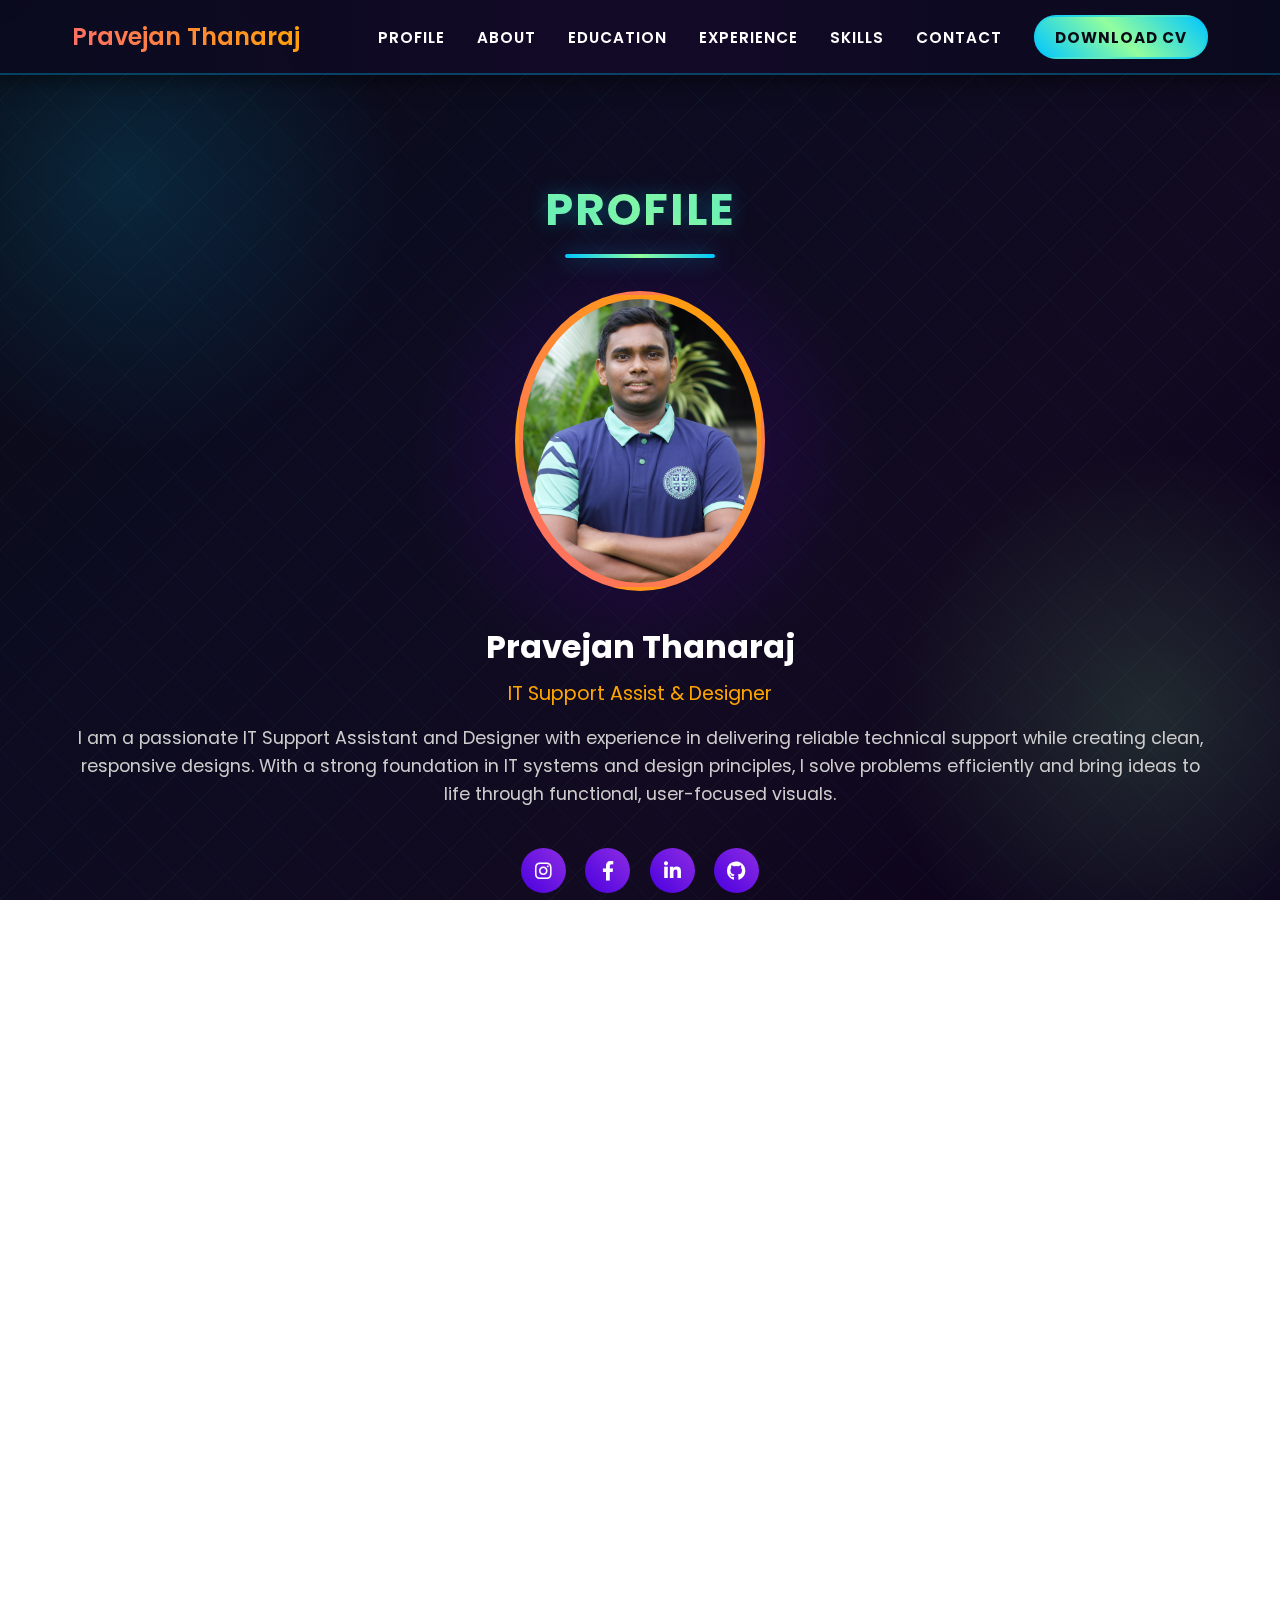
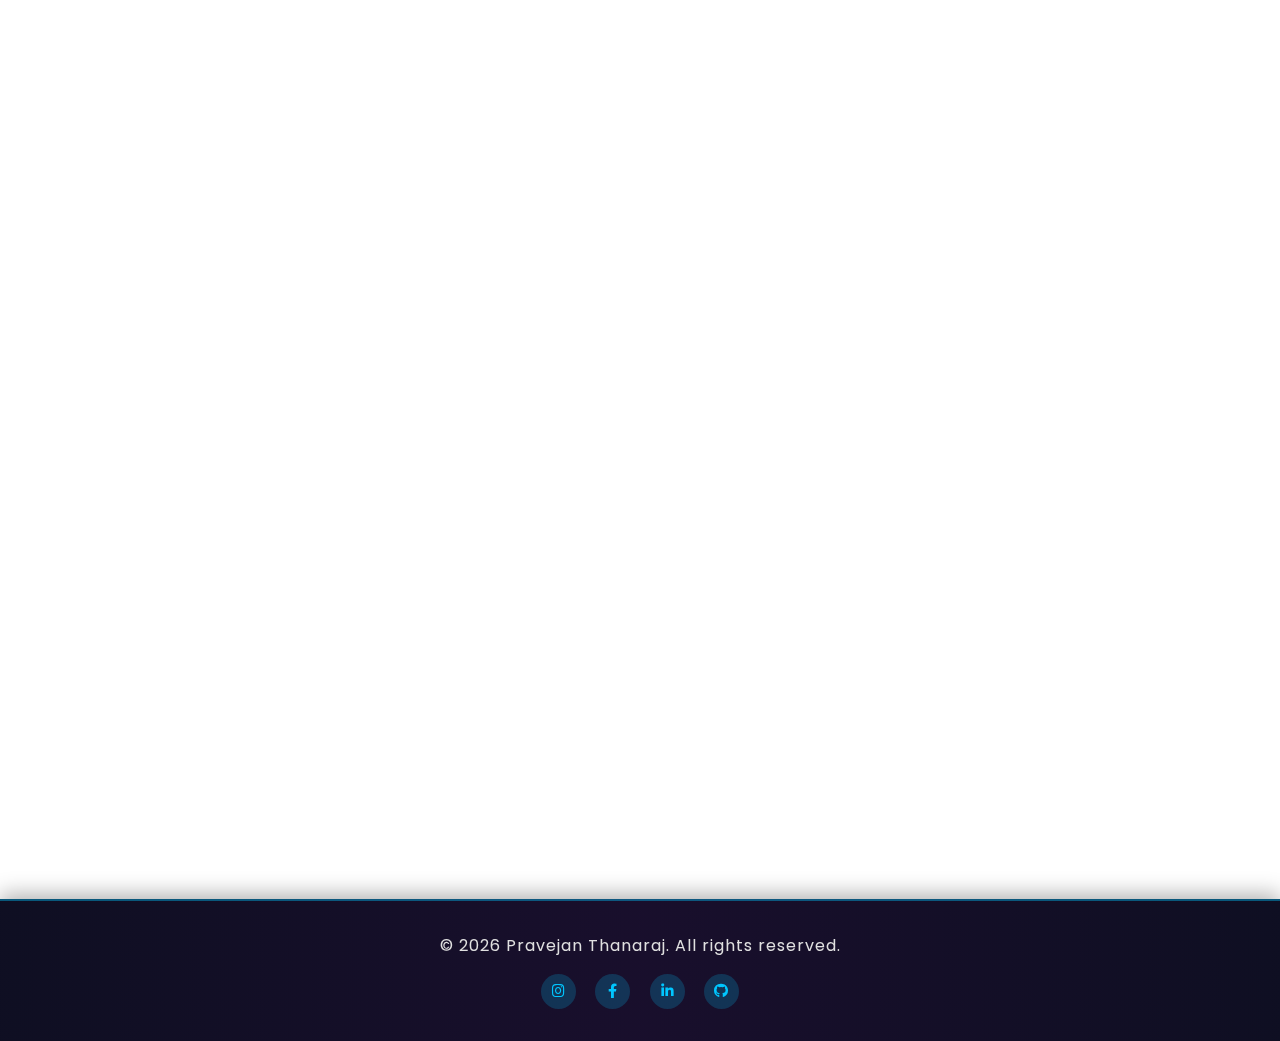
<file: index.html>
<!DOCTYPE html>
<html lang="en">
<head>
    <meta charset="UTF-8">
    <meta name="viewport" content="width=device-width, initial-scale=1.0">
    <title>Pravejan Portfolio</title>
    <link rel="stylesheet" href="styles.css">
    <link href="https://fonts.googleapis.com/css2?family=Poppins:wght@300;400;500;600;700&display=swap" rel="stylesheet">
    <link rel="stylesheet" href="https://cdnjs.cloudflare.com/ajax/libs/font-awesome/6.0.0-beta3/css/all.min.css">
</head>
<body>
    <!-- Navigation Panel -->
    <nav class="navbar">
        <div class="nav-container">
            <div class="nav-logo">Pravejan Thanaraj</div>
            <div class="hamburger">
                <span class="bar"></span>
                <span class="bar"></span>
                <span class="bar"></span>
            </div>
            <ul class="nav-menu">
                <li class="nav-item">
                    <a href="#profile" class="nav-link">Profile</a>
                </li>
                <li class="nav-item">
                    <a href="#about" class="nav-link">About</a>
                </li>
                <li class="nav-item">
                    <a href="#education" class="nav-link">Education</a>
                </li>
                <li class="nav-item">
                    <a href="#experience" class="nav-link">Experience</a>
                </li>
                <li class="nav-item">
                    <a href="#skills" class="nav-link">Skills</a>
                </li>
                <li class="nav-item">
                    <a href="#contact" class="nav-link">Contact</a>
                </li>
                <li class="nav-item">
                    <a href="Pravejan CV.pdf" download="Pravejan_Thanaraj_CV.pdf" class="nav-link download-cv">Download CV</a>
                </li>
            </ul>
        </div>
    </nav>

    <!-- Main Content -->
    <main class="main-content">
        <!-- Profile Section -->
        <section id="profile" class="section">
            <div class="container">
                <h1 class="section-title">Profile</h1>
                <div class="profile-content">
                    <div class="profile-image">
                        <img src="IMG_E4522.JPG" alt="Profile Picture">
                    </div>
                    <div class="profile-info">
                        <h2>Pravejan Thanaraj</h2>
                        <p class="subtitle">IT Support Assist & Designer</p>
                        <p class="bio">I am a passionate IT Support Assistant and Designer with experience in delivering reliable technical support while creating clean, responsive designs. With a strong foundation in IT systems and design principles, I solve problems efficiently and bring ideas to life through functional, user-focused visuals.</p>
                        <div class="social-icons">
                            <a href="https://www.instagram.com/pravejan_4/" target="_blank" aria-label="Instagram"><i class="fab fa-instagram"></i></a>
                            <a href="https://web.facebook.com/profile.php?id=61561348576145" target="_blank" aria-label="Facebook"><i class="fab fa-facebook-f"></i></a>
                            <a href="https://www.linkedin.com/in/pravejan-thanaraj-5a4907284/" target="_blank" aria-label="LinkedIn"><i class="fab fa-linkedin-in"></i></a>
                            <a href="https://github.com/pravejan" target="_blank" aria-label="GitHub"><i class="fab fa-github"></i></a>
                        </div>


                    </div>
                </div>
            </div>
        </section>

        <!-- About Me Section -->
        <section id="about" class="section">
            <div class="container">
                <h1 class="section-title">About Me</h1>
                <div class="about-content">
                    <div class="personal-info">
                        <div class="info-card">
                            <h3><i class="fas fa-birthday-cake"></i> Birthday</h3>
                            <p>June 04, 2006</p>
                        </div>
                        <div class="info-card">
                            <h3><i class="fas fa-city"></i> City</h3>
                            <p>Colombo, Sri Lanka</p>
                        </div>
                        <div class="info-card">
                            <h3><i class="fas fa-graduation-cap"></i> Degree</h3>
                            <p>Certificate in Advertising and Graphic Designing</p>
                        </div>
                        <div class="info-card languages-card">
                            <h3><i class="fas fa-language"></i> Languages</h3>
                            <ul class="languages-list">
                                <li>English</li>
                                <li>Sinhala</li>
                                <li>Tamil</li>
                            </ul>
                        </div>
                    </div>
                    <div class="about-description">
                        <h2>Who I Am</h2>
                        <p>I'm Pravejan Thanaraj, an IT Support Assistant and Designer with a passion for creating efficient technical solutions and visually appealing designs. With experience in both hardware and software environments, I bridge the gap between technical functionality and user-friendly interfaces.</p>
                        <p>My background in graphic design complements my technical skills, allowing me to approach problems from both analytical and creative perspectives. I thrive in collaborative environments where I can contribute to meaningful projects that make a real difference.</p>
                        <p>When I'm not working, you can find me exploring new design trends, learning emerging technologies, or contributing to community tech initiatives.</p>
                    </div>
                </div>
            </div>
        </section>

        <!-- Education Section -->
        <section id="education" class="section">
            <div class="container">
                <h1 class="section-title">Education</h1>
                <div class="timeline">
                    <div class="timeline-item">
                        <div class="timeline-marker"></div>
                        <div class="timeline-content">
                            <h3>Certificate in Advertising and Graphic Designing</h3>
                            <p class="timeline-institute">National Institute of Business & Management</p>
                            <p class="timeline-date">2022 - 2023</p>
                            <p class="timeline-desc">Graduated with distinction from a reputable university. Trained in advertising concepts and creative design execution. Ability to transform ideas into clear, engaging visual outputs.</p>
                        </div>
                    </div>
                    
                    <div class="timeline-item">
                        <div class="timeline-marker"></div>
                        <div class="timeline-content">
                            <h3>Higher Secondary Education</h3>
                            <p class="timeline-institute">Wesley College, Colombo</p>
                            <p class="timeline-date">2014 - 2025</p>
                            <p class="timeline-desc">Achieved 9 A passes in GCE Ordinary Level and completed GCE Advanced Level in Mathematics (Non-Stream). Currently awaiting results.
Engaged in extracurricular and leadership activities, contributing to strong interpersonal and organizational skills.</p>
                        </div>
                    </div>
                </div>
            </div>
        </section>

        <!-- Experience Section -->
        <section id="experience" class="section">
            <div class="container">
                <h1 class="section-title">Job Experience</h1>
                <div class="timeline">
                    <div class="timeline-item">
                        <div class="timeline-marker"></div>
                        <div class="timeline-content">
                            <h3>IT Support Assist</h3>
                            <p class="timeline-company">Mylinx (PVT) LTD.</p>
                            <p class="timeline-date">2024 - Present</p>
                            <p class="timeline-desc">Providing comprehensive IT support across both hardware and software environments, including system setup, troubleshooting, maintenance, and user assistance. Actively involved in designing and maintaining responsive web interfaces and digital creatives, ensuring usability, performance, and visual consistency. Collaborating with teams to deliver reliable technical solutions while supporting creative and design-driven projects.</p>
                        </div>
                    </div>
                    
                    <div class="timeline-item">
                        <div class="timeline-marker"></div>
                        <div class="timeline-content">
                            <h3>Trainee</h3>
                            <p class="timeline-company">Mylinx (PVT) LTD.</p>
                            <p class="timeline-date">2022 - 2023</p>
                            <p class="timeline-desc">Trained in website development and maintenance, assisting senior team members, collaborating with designers, and learning performance optimization techniques.</p>
                        </div>
                    </div>
                </div>
            </div>
        </section>

        <!-- Skills Section -->
        <section id="skills" class="section">
            <div class="container">
                <h1 class="section-title">Skills</h1>
                <div class="skills-content">
                    <div class="skill-category">
                        <h2>Technical Skills</h2>
                        <div class="skills-grid">
                            <div class="skill-item">
                                <h3>Hardware</h3>
                                <div class="skill-bars">
                                    <div class="skill-bar">
                                        <span class="skill-name">PC Assembly</span>
                                        <div class="progress-bar">
                                            <div class="progress" style="width: 90%"></div>
                                        </div>
                                        <span class="skill-percent">90%</span>
                                    </div>
                                    <div class="skill-bar">
                                        <span class="skill-name">Peripheral Setup</span>
                                        <div class="progress-bar">
                                            <div class="progress" style="width: 85%"></div>
                                        </div>
                                        <span class="skill-percent">85%</span>
                                    </div>
                                    <div class="skill-bar">
                                        <span class="skill-name">Troubleshooting</span>
                                        <div class="progress-bar">
                                            <div class="progress" style="width: 80%"></div>
                                        </div>
                                        <span class="skill-percent">80%</span>
                                    </div>
                                </div>
                            </div>
                            <div class="skill-item">
                                <h3>Software</h3>
                                <div class="skill-bars">
                                    <div class="skill-bar">
                                        <span class="skill-name">System Optimization</span>
                                        <div class="progress-bar">
                                            <div class="progress" style="width: 80%"></div>
                                        </div>
                                        <span class="skill-percent">80%</span>
                                    </div>
                                    <div class="skill-bar">
                                        <span class="skill-name">OS Installation</span>
                                        <div class="progress-bar">
                                            <div class="progress" style="width: 75%"></div>
                                        </div>
                                        <span class="skill-percent">75%</span>
                                    </div>
                                    <div class="skill-bar">
                                        <span class="skill-name">Network Configuration</span>
                                        <div class="progress-bar">
                                            <div class="progress" style="width: 70%"></div>
                                        </div>
                                        <span class="skill-percent">70%</span>
                                    </div>
                                </div>
                            </div>
                        </div>
                    </div>
                    <div class="skill-category">
                        <h2>Design & Tools</h2>
                        <div class="skills-grid">
                            <div class="skill-item">
                                <h3>Design Skills</h3>
                                <div class="skill-tags">
                                    <span class="skill-tag">Web Design</span>
                                    <span class="skill-tag">Graphic Design</span>
                                    <span class="skill-tag">Adobe Creative Suite</span>
                                </div>
                            </div>
                            <div class="skill-item">
                                <h3>Other Tools</h3>
                                <div class="skill-tags">
                                    <span class="skill-tag">Git</span>
                                    <span class="skill-tag">Responsive Design</span>
                                    <span class="skill-tag">Cross-browser Compatibility</span>
                                </div>
                            </div>
                        </div>
                    </div>
                </div>
            </div>
        </section>

        <!-- Contact Section -->
        <section id="contact" class="section">
            <div class="container">
                <h1 class="section-title">Contact Details</h1>
                <div class="contact-content">
                    <div class="contact-info">
                        <div class="contact-item">
                            <h3>Email Me</h3>
                            <p>tpravejan@example.com</p>
                        </div>
                        <div class="contact-item">
                            <h3>Phone Me</h3>
                            <p>+94 77 885 6955</p>
                        </div>
                        <div class="contact-item">
                            <h3>Track Me</h3>
                            <p>Colombo 06, Sri lanka</p>
                        </div>

                    </div>
                </div>
            </div>
        </section>
    </main>

    <!-- Return to Top Button -->
    <button id="returnToTop" class="return-to-top">
        <i class="fas fa-arrow-up"></i>
    </button>

    <!-- Footer Copyright Panel -->
    <footer class="footer">
        <div class="footer-content">
            <p>&copy; <span id="currentYear"></span> Pravejan Thanaraj. All rights reserved.</p>
            <div class="footer-social">
                <a href="https://www.instagram.com/pravejan_4/" target="_blank" aria-label="Instagram">
                    <i class="fab fa-instagram"></i>
                </a>
                <a href="https://web.facebook.com/profile.php?id=61561348576145" target="_blank" aria-label="Facebook">
                    <i class="fab fa-facebook-f"></i>
                </a>
                <a href="https://www.linkedin.com/in/pravejan-thanaraj-5a4907284/" target="_blank" aria-label="LinkedIn">
                    <i class="fab fa-linkedin-in"></i>
                </a>
                <a href="https://github.com/pravejan" target="_blank" aria-label="GitHub">
                    <i class="fab fa-github"></i>
                </a>
            </div>
        </div>
    </footer>

    <script src="script.js"></script>
</body>
</html>
</file>
<file: styles.css>
/* Reset and base styles */
* {
    margin: 0;
    padding: 0;
    box-sizing: border-box;
}

body {
    font-family: 'Poppins', sans-serif;
    background: 
        radial-gradient(circle at 10% 20%, rgba(0, 198, 255, 0.15) 0%, transparent 20%),
        radial-gradient(circle at 90% 80%, rgba(146, 254, 157, 0.15) 0%, transparent 20%),
        radial-gradient(circle at 50% 50%, rgba(132, 0, 255, 0.2) 0%, transparent 30%),
        linear-gradient(135deg, #0a0a14 0%, #0c0c20 30%, #120a20 70%, #0a001a 100%);
    background-attachment: fixed;
    color: #ffffff;
    min-height: 100vh;
    scroll-behavior: smooth;
    position: relative;
    overflow-x: hidden;
}

/* Slide transition for sections */
.section {
    opacity: 0;
    transform: translateY(50px);
    transition: opacity 0.8s ease, transform 0.8s ease;
}

.section.active {
    opacity: 1;
    transform: translateY(0);
}



body::before {
    content: '';
    position: fixed;
    top: 0;
    left: 0;
    width: 100%;
    height: 100%;
    background: 
        linear-gradient(45deg, transparent 49%, rgba(0, 198, 255, 0.05) 50%, transparent 51%),
        linear-gradient(-45deg, transparent 49%, rgba(146, 254, 157, 0.05) 50%, transparent 51%);
    background-size: 50px 50px;
    z-index: -1;
    animation: gridMove 20s linear infinite;
}

@keyframes gridMove {
    0% { transform: translate(0, 0); }
    100% { transform: translate(50px, 50px); }
}

/* Navigation Styles */
.navbar {
    position: fixed;
    top: 0;
    left: 0;
    width: 100%;
    background: linear-gradient(90deg, rgba(10, 10, 30, 0.95) 0%, rgba(20, 10, 40, 0.95) 50%, rgba(10, 10, 30, 0.95) 100%);
    backdrop-filter: blur(15px);
    z-index: 1000;
    padding: 1.2rem 0;
    border-bottom: 2px solid rgba(0, 198, 255, 0.3);
    box-shadow: 0 5px 20px rgba(0, 0, 0, 0.5);
}

.nav-container {
    max-width: 1200px;
    margin: 0 auto;
    padding: 0 2rem;
    display: flex;
    justify-content: space-between;
    align-items: center;
}

.nav-logo {
    font-size: 1.5rem;
    font-weight: 600;
    background: linear-gradient(45deg, #ff6b6b, #ffa502);
    -webkit-background-clip: text;
    -webkit-text-fill-color: transparent;
    background-clip: text;
}

.nav-menu {
    display: flex;
    list-style: none;
    gap: 2rem;
}

.nav-link {
    text-decoration: none;
    color: #ffffff;
    font-weight: 600;
    transition: all 0.3s ease;
    position: relative;
    padding: 0.6rem 0;
    text-transform: uppercase;
    letter-spacing: 1px;
    font-size: 0.95rem;
}

.nav-link:hover {
    color: #00c6ff;
    text-shadow: 0 0 10px rgba(0, 198, 255, 0.5);
}

.nav-link.active {
    position: relative;
}

.nav-link.active::after {
    content: '';
    position: absolute;
    bottom: -2px;
    left: 0;
    width: 100%;
    height: 3px;
    background: linear-gradient(90deg, #00c6ff, #92fe9d, #00c6ff);
    border-radius: 2px;
    box-shadow: 0 0 15px rgba(0, 198, 255, 0.6);
}

.nav-link::after {
    content: '';
    position: absolute;
    bottom: -2px;
    left: 0;
    width: 0;
    height: 3px;
    background: linear-gradient(90deg, #00c6ff, #92fe9d, #00c6ff);
    transition: width 0.3s ease;
    border-radius: 2px;
}

.nav-link:hover::after {
    width: 100%;
    box-shadow: 0 0 15px rgba(0, 198, 255, 0.6);
}

.download-cv {
    background: linear-gradient(45deg, #00c6ff, #92fe9d, #00c6ff);
    color: #0a0a14 !important;
    padding: 0.6rem 1.2rem;
    border-radius: 25px;
    font-weight: 700;
    transition: all 0.3s ease;
    text-transform: uppercase;
    letter-spacing: 1px;
    border: 2px solid rgba(0, 198, 255, 0.3);
    cursor: pointer;
}

.download-cv:hover {
    transform: translateY(-3px);
    box-shadow: 0 6px 20px rgba(0, 198, 255, 0.6);
    color: #0a0a14 !important;
    border: 2px solid rgba(0, 198, 255, 0.6);
}

.download-cv:active {
    transform: translateY(-1px);
}

/* Hamburger Menu */
.hamburger {
    display: none;
    flex-direction: column;
    cursor: pointer;
    padding: 5px;
}

.bar {
    width: 25px;
    height: 3px;
    background-color: #00c6ff;
    margin: 3px 0;
    transition: 0.3s;
    border-radius: 2px;
}

.hamburger.active .bar:nth-child(1) {
    transform: rotate(-45deg) translate(-5px, 6px);
}

.hamburger.active .bar:nth-child(2) {
    opacity: 0;
}

.hamburger.active .bar:nth-child(3) {
    transform: rotate(45deg) translate(-5px, -6px);
}

/* Main Content Styles */
.main-content {
    margin-top: 80px;
    min-height: calc(100vh - 80px - 80px);
    display: flex;
    flex-direction: column;
}

.container {
    max-width: 1200px;
    margin: 0 auto;
    padding: 2rem;
}

.section {
    min-height: 100vh;
    padding: 4rem 0;
    display: flex;
    align-items: center;
}

.section-title {
    font-size: 2.8rem;
    margin-bottom: 3rem;
    text-align: center;
    background: linear-gradient(45deg, #00c6ff, #92fe9d, #00c6ff);
    -webkit-background-clip: text;
    -webkit-text-fill-color: transparent;
    background-clip: text;
    position: relative;
    text-transform: uppercase;
    letter-spacing: 2px;
    font-weight: 700;
    text-shadow: 0 0 20px rgba(0, 198, 255, 0.3);
}

.section-title::after {
    content: '';
    position: absolute;
    bottom: -15px;
    left: 50%;
    transform: translateX(-50%);
    width: 150px;
    height: 4px;
    background: linear-gradient(90deg, #00c6ff, #92fe9d, #00c6ff);
    border-radius: 3px;
    box-shadow: 0 0 20px rgba(0, 198, 255, 0.5);
}

/* Profile Section Styles */
.profile-content {
    display: flex;
    flex-direction: column;
    align-items: center;
    text-align: center;
    gap: 2rem;
    flex-wrap: wrap;
}

.profile-image {
    position: relative;
    display: flex;
    justify-content: center;
    align-items: center;
}

.profile-image img {
    width: 250px;
    height: 300px;
    border-radius: 50%;
    border: 4px solid transparent;
    background: linear-gradient(45deg, #ff6b6b, #ffa502);
    padding: 4px;
    object-fit: cover;
    object-position: center;
    transition: all 0.3s ease;
    transform: scale(1);
    display: block;
}

.profile-image img:hover {
    transform: scale(1.05);
    box-shadow: 0 0 30px rgba(255, 107, 107, 0.6);
    background: linear-gradient(45deg, #ffa502, #ff6b6b);
}

.profile-info {
    display: flex;
    flex-direction: column;
    align-items: center;
    text-align: center;
}

.profile-info h2 {
    font-size: 2rem;
    margin-bottom: 0.5rem;
    color: #fff;
}

.subtitle {
    font-size: 1.2rem;
    color: #ffa502;
    margin-bottom: 1rem;
}

.bio {
    font-size: 1.1rem;
    line-height: 1.6;
    margin-bottom: 1rem;
    color: #ccc;
}

.social-icons {
    display: flex;
    gap: 1.2rem;
    margin: 1.5rem 0;
    justify-content: center;
    flex-wrap: wrap;
}

.social-icons a {
    display: inline-flex;
    align-items: center;
    justify-content: center;
    width: 45px;
    height: 45px;
    border-radius: 50%;
    background: linear-gradient(45deg, #4a00e0, #8e2de2);
    color: white;
    font-size: 1.2rem;
    text-decoration: none;
    transition: all 0.3s ease;
}

.social-icons a:hover {
    transform: translateY(-3px);
    box-shadow: 0 5px 15px rgba(0, 0, 0, 0.3);
}

.cv-download {
    margin: 1.5rem 0;
}

.download-btn {
    display: inline-block;
    background: linear-gradient(45deg, #00c9ff, #92fe9d);
    color: #1a1a2e;
    text-decoration: none;
    padding: 0.8rem 1.5rem;
    border-radius: 30px;
    font-weight: 600;
    font-size: 1rem;
    transition: all 0.3s ease;
    border: none;
    cursor: pointer;
    box-shadow: 0 4px 15px rgba(0, 0, 0, 0.2);
}

.download-btn:hover {
    transform: translateY(-3px);
    box-shadow: 0 6px 20px rgba(0, 0, 0, 0.3);
    background: linear-gradient(45deg, #92fe9d, #00c9ff);
}

.download-btn i {
    margin-right: 0.5rem;
}

/* Timeline Styles */
.timeline {
    position: relative;
    max-width: 800px;
    margin: 0 auto;
}

.timeline::before {
    content: '';
    position: absolute;
    top: 0;
    left: 30px;
    height: 100%;
    width: 3px;
    background: linear-gradient(to bottom, #00c6ff, #92fe9d, #00c6ff);
    box-shadow: 0 0 15px rgba(0, 198, 255, 0.4);
}

.timeline-item {
    position: relative;
    margin-bottom: 3rem;
    padding-left: 80px;
}

.timeline-marker {
    position: absolute;
    left: 21px;
    top: 0;
    width: 20px;
    height: 20px;
    border-radius: 50%;
    background: linear-gradient(45deg, #00c6ff, #92fe9d);
    border: 3px solid #0a0a14;
    box-shadow: 0 0 15px rgba(0, 198, 255, 0.6);
}

.timeline-content {
    background: rgba(20, 20, 40, 0.9);
    padding: 1.8rem;
    border-radius: 15px;
    border-left: 4px solid #00c6ff;
    box-shadow: 0 8px 30px rgba(0, 0, 0, 0.4);
    border: 1px solid rgba(0, 198, 255, 0.2);
    transition: all 0.3s ease;
    transform: translateY(0);
}

.timeline-content:hover {
    transform: translateY(-8px);
    box-shadow: 0 15px 40px rgba(0, 198, 255, 0.3), 0 8px 30px rgba(0, 0, 0, 0.5);
    border: 1px solid rgba(0, 198, 255, 0.4);
    background: rgba(25, 25, 50, 0.95);
}

.timeline-content h3 {
    font-size: 1.4rem;
    margin-bottom: 0.5rem;
    color: #fff;
}

.timeline-company {
    color: #ffa502;
    font-weight: 500;
    margin-bottom: 0.5rem;
}

.timeline-institute {
    color: #4a9eff;
    font-weight: 500;
    margin-bottom: 0.3rem;
}

.timeline-date {
    color: #8e8e93;
    font-size: 0.9rem;
    margin-bottom: 0.5rem;
}

.timeline-desc {
    color: #ccc;
    line-height: 1.6;
}

/* Contact Section Styles */
.contact-content {
    display: flex;
    justify-content: center;
    max-width: 600px;
    margin: 0 auto;
}

.contact-info {
    display: flex;
    flex-direction: column;
    gap: 1.5rem;
    min-width: 250px;
}

.contact-item h3 {
    font-size: 1.1rem;
    color: #ffa502;
    margin-bottom: 0.5rem;
}

.contact-item p {
    color: #ccc;
    font-size: 1rem;
}

.contact-item a {
    color: #4a9eff;
    text-decoration: none;
    transition: color 0.3s ease;
}

.contact-item a:hover {
    color: #ff6b6b;
}

/* Home Page Styles */
.home-container {
    min-height: 100vh;
    display: flex;
    align-items: center;
    justify-content: center;
    padding: 2rem;
}

.home-content {
    text-align: center;
    max-width: 800px;
    width: 100%;
}

.profile-section {
    margin-bottom: 3rem;
}

.profile-section h1 {
    font-size: 3rem;
    margin-bottom: 1rem;
    background: linear-gradient(45deg, #00c6ff, #92fe9d);
    -webkit-background-clip: text;
    -webkit-text-fill-color: transparent;
    background-clip: text;
    text-transform: uppercase;
    letter-spacing: 2px;
}

.social-links {
    display: flex;
    justify-content: center;
    gap: 2rem;
    margin: 3rem 0;
    flex-wrap: wrap;
}

.social-icon {
    display: inline-flex;
    align-items: center;
    justify-content: center;
    width: 60px;
    height: 60px;
    border-radius: 50%;
    background: linear-gradient(45deg, #00c6ff, #92fe9d);
    color: white;
    font-size: 1.5rem;
    text-decoration: none;
    transition: all 0.3s ease;
}

.social-icon:hover {
    transform: translateY(-5px) scale(1.1);
    box-shadow: 0 10px 25px rgba(0, 198, 255, 0.5);
    background: linear-gradient(45deg, #92fe9d, #00c6ff);
}

.navigation-links {
    margin-top: 2rem;
}

.nav-button {
    display: inline-block;
    background: linear-gradient(45deg, #ff6b6b, #ffa502);
    color: white;
    text-decoration: none;
    padding: 1rem 2rem;
    border-radius: 30px;
    font-weight: 600;
    font-size: 1.1rem;
    transition: all 0.3s ease;
    border: 2px solid transparent;
}

.nav-button:hover {
    transform: translateY(-3px);
    box-shadow: 0 10px 25px rgba(255, 107, 107, 0.4);
    border: 2px solid rgba(255, 107, 107, 0.6);
}

/* Return to Top Button */
.return-to-top {
    position: fixed;
    bottom: 30px;
    right: 30px;
    width: 50px;
    height: 50px;
    border-radius: 50%;
    background: linear-gradient(45deg, #00c6ff, #92fe9d);
    color: #0a0a14;
    border: none;
    cursor: pointer;
    display: flex;
    align-items: center;
    justify-content: center;
    font-size: 1.2rem;
    box-shadow: 0 4px 15px rgba(0, 198, 255, 0.4);
    transition: all 0.3s ease;
    opacity: 0;
    transform: translateY(20px);
    z-index: 1000;
}

.return-to-top.visible {
    opacity: 1;
    transform: translateY(0);
}

.return-to-top:hover {
    transform: translateY(-5px);
    box-shadow: 0 8px 25px rgba(0, 198, 255, 0.6);
    background: linear-gradient(45deg, #92fe9d, #00c6ff);
}

/* Skills Section Styles */
.skills-content {
    max-width: 1000px;
    margin: 0 auto;
}

.skill-category {
    margin-bottom: 3rem;
}

.skill-category h2 {
    font-size: 2rem;
    color: #00c6ff;
    margin-bottom: 2rem;
    text-align: center;
    text-transform: uppercase;
    letter-spacing: 1px;
}

.skills-grid {
    display: grid;
    grid-template-columns: 1fr 1fr;
    gap: 2rem;
}

.skill-item {
    background: rgba(20, 20, 40, 0.8);
    padding: 2rem;
    border-radius: 15px;
    border: 1px solid rgba(0, 198, 255, 0.2);
    box-shadow: 0 8px 30px rgba(0, 0, 0, 0.3);
    transition: all 0.3s ease;
}

.skill-item:hover {
    transform: translateY(-5px);
    box-shadow: 0 12px 40px rgba(0, 198, 255, 0.3);
    border: 1px solid rgba(0, 198, 255, 0.4);
}

.skill-item h3 {
    color: #92fe9d;
    margin-bottom: 1.5rem;
    font-size: 1.4rem;
    text-align: center;
}

.skill-bars {
    display: flex;
    flex-direction: column;
    gap: 1.5rem;
}

.skill-bar {
    display: flex;
    align-items: center;
    gap: 1rem;
}

.skill-name {
    min-width: 150px;
    color: #e0e0e0;
    font-weight: 500;
}

.progress-bar {
    flex: 1;
    height: 10px;
    background: rgba(255, 255, 255, 0.1);
    border-radius: 5px;
    overflow: hidden;
}

.progress {
    height: 100%;
    background: linear-gradient(90deg, #00c6ff, #92fe9d);
    border-radius: 5px;
    transition: width 1.5s cubic-bezier(0.22, 0.61, 0.36, 1);
    width: 0;
}

.skill-percent {
    min-width: 40px;
    color: #00c6ff;
    font-weight: 600;
    text-align: right;
}

.skill-tags {
    display: flex;
    flex-wrap: wrap;
    gap: 0.8rem;
    justify-content: center;
}

.skill-tag {
    background: linear-gradient(45deg, #4a00e0, #8e2de2);
    color: white;
    padding: 0.5rem 1rem;
    border-radius: 20px;
    font-size: 0.9rem;
    font-weight: 500;
    transition: all 0.3s ease;
}

.skill-tag:hover {
    transform: translateY(-2px);
    box-shadow: 0 5px 15px rgba(74, 0, 224, 0.4);
}

/* Responsive for Skills Section */
@media (max-width: 768px) {
    .skills-grid {
        grid-template-columns: 1fr;
    }
    
    .skill-bar {
        flex-direction: column;
        align-items: flex-start;
        gap: 0.5rem;
    }
    
    .skill-name {
        min-width: unset;
    }
    
    .skill-percent {
        text-align: left;
    }
}

/* About Me Section Styles */
.about-content {
    display: grid;
    grid-template-columns: 1fr 1fr;
    gap: 3rem;
    max-width: 1200px;
    margin: 0 auto;
}

.personal-info {
    display: grid;
    grid-template-columns: 1fr 1fr;
    gap: 1.5rem;
}

.info-card {
    background: rgba(20, 20, 40, 0.8);
    padding: 1.2rem;
    border-radius: 12px;
    border: 1px solid rgba(0, 198, 255, 0.2);
    box-shadow: 0 6px 20px rgba(0, 0, 0, 0.3);
    transition: all 0.3s ease;
    text-align: center;
}

.info-card:hover {
    transform: translateY(-3px);
    box-shadow: 0 10px 30px rgba(0, 198, 255, 0.3);
    border: 1px solid rgba(0, 198, 255, 0.4);
}

.info-card h3 {
    color: #00c6ff;
    margin-bottom: 0.8rem;
    font-size: 1.1rem;
    display: flex;
    align-items: center;
    justify-content: center;
    gap: 0.4rem;
}

.info-card h3 i {
    font-size: 1.2rem;
}

.info-card p {
    color: #e0e0e0;
    font-size: 1rem;
    font-weight: 500;
    margin: 0;
}

.languages-card {
    text-align: left;
}

.languages-list {
    list-style: none;
    padding: 0;
    margin: 0;
}

.languages-list li {
    color: #e0e0e0;
    font-size: 1rem;
    font-weight: 500;
    padding: 0.3rem 0;
    position: relative;
    padding-left: 1.2rem;
}

.languages-list li:before {
    content: '•';
    color: #00c6ff;
    position: absolute;
    left: 0;
    font-size: 1.2rem;
}

.about-description {
    background: rgba(20, 20, 40, 0.8);
    padding: 2rem;
    border-radius: 15px;
    border: 1px solid rgba(0, 198, 255, 0.2);
    box-shadow: 0 8px 30px rgba(0, 0, 0, 0.3);
}

.about-description h2 {
    color: #92fe9d;
    margin-bottom: 1.5rem;
    font-size: 1.8rem;
    text-align: center;
}

.about-description p {
    color: #ccc;
    line-height: 1.7;
    margin-bottom: 1.2rem;
    font-size: 1.1rem;
}

.about-description p:last-child {
    margin-bottom: 0;
}

/* Responsive for About Me Section */
@media (max-width: 768px) {
    .about-content {
        grid-template-columns: 1fr;
    }
    
    .personal-info {
        grid-template-columns: 1fr;
    }
}

/* Footer Styles */
.footer {
    background: linear-gradient(90deg, rgba(10, 10, 30, 0.98) 0%, rgba(20, 10, 40, 0.98) 50%, rgba(10, 10, 30, 0.98) 100%);
    padding: 2rem 0;
    text-align: center;
    border-top: 2px solid rgba(0, 198, 255, 0.4);
    margin-top: auto;
    width: 100%;
    box-shadow: 0 -5px 20px rgba(0, 0, 0, 0.3);
}

.footer-content p {
    color: #e0e0e0;
    font-size: 1rem;
    margin: 0 0 1rem 0;
    letter-spacing: 1px;
}

.footer-social {
    display: flex;
    justify-content: center;
    gap: 1.2rem;
    margin-top: 1rem;
}

.footer-social a {
    display: inline-flex;
    align-items: center;
    justify-content: center;
    width: 35px;
    height: 35px;
    border-radius: 50%;
    background: rgba(0, 198, 255, 0.2);
    color: #00c6ff;
    font-size: 0.9rem;
    text-decoration: none;
    transition: all 0.3s ease;
}

.footer-social a:hover {
    background: linear-gradient(45deg, #00c6ff, #92fe9d);
    color: #0a0a14;
    transform: translateY(-3px);
    box-shadow: 0 5px 15px rgba(0, 198, 255, 0.4);
}

.footer-content a {
    color: #00c6ff;
    text-decoration: none;
    font-weight: 600;
}

.footer-content a:hover {
    text-decoration: underline;
    text-shadow: 0 0 10px rgba(0, 198, 255, 0.5);
}

/* Responsive Design */
@media (max-width: 768px) {
    .nav-container {
        flex-direction: row;
        justify-content: space-between;
        align-items: center;
        padding: 1rem;
    }
    
    .hamburger {
        display: flex;
    }
    
    .nav-menu {
        position: fixed;
        left: -100%;
        top: 70px;
        flex-direction: column;
        background-color: rgba(10, 10, 30, 0.98);
        width: 100%;
        text-align: center;
        transition: 0.3s;
        box-shadow: 0 10px 27px rgba(0, 0, 0, 0.05);
        padding: 2rem 0;
        gap: 0;
        max-height: calc(100vh - 70px);
        overflow-y: auto;
        -webkit-overflow-scrolling: touch;
    }
    
    .nav-menu.active {
        left: 0;
    }
    
    .nav-menu {
        gap: 1rem;
        flex-direction: column;
        width: 100%;
        max-height: 70vh;
        overflow-y: auto;
        -webkit-overflow-scrolling: touch;
        padding: 1rem 0;
    }
    
    .nav-item {
        width: 100%;
        margin: 0.3rem 0;
    }
    
    .nav-link {
        padding: 1rem 1.5rem;
        font-size: 1.1rem;
        text-align: center;
        width: 100%;
        box-sizing: border-box;
    }
    
    .download-cv {
        font-size: 1rem;
        padding: 0.8rem 1.5rem;
        width: 100%;
        text-align: center;
        margin-top: 0.5rem;
        background: linear-gradient(45deg, #00c6ff, #92fe9d, #00c6ff);
        color: #0a0a14 !important;
        border-radius: 25px;
        font-weight: 700;
        transition: all 0.3s ease;
        text-transform: uppercase;
        letter-spacing: 1px;
        border: 2px solid rgba(0, 198, 255, 0.3);
        cursor: pointer;
    }
    
    .download-cv:hover {
        transform: translateY(-2px);
        box-shadow: 0 5px 15px rgba(0, 198, 255, 0.6);
        color: #0a0a14 !important;
        border: 2px solid rgba(0, 198, 255, 0.6);
    }
    
    .profile-content {
        flex-direction: column;
        text-align: center;
    }
    
    .contact-content {
        grid-template-columns: 1fr;
    }
    
    .section {
        padding: 2rem 0;
    }
    
    .section-title {
        font-size: 2rem;
    }
    
    .container {
        padding: 1rem;
    }
}

@media (max-width: 480px) {
    .timeline-content {
        padding: 1rem;
    }
    
    .contact-form {
        padding: 1rem;
    }
    
    .skills {
        justify-content: center;
    }
    
    .nav-menu {
        max-height: 60vh;
        padding: 0.5rem 0;
    }
    
    .nav-link {
        padding: 0.8rem 1rem;
        font-size: 1rem;
    }
    
    .download-cv {
        font-size: 0.9rem;
        padding: 0.7rem 1.2rem;
        margin-top: 0.3rem;
    }
}
</file>
